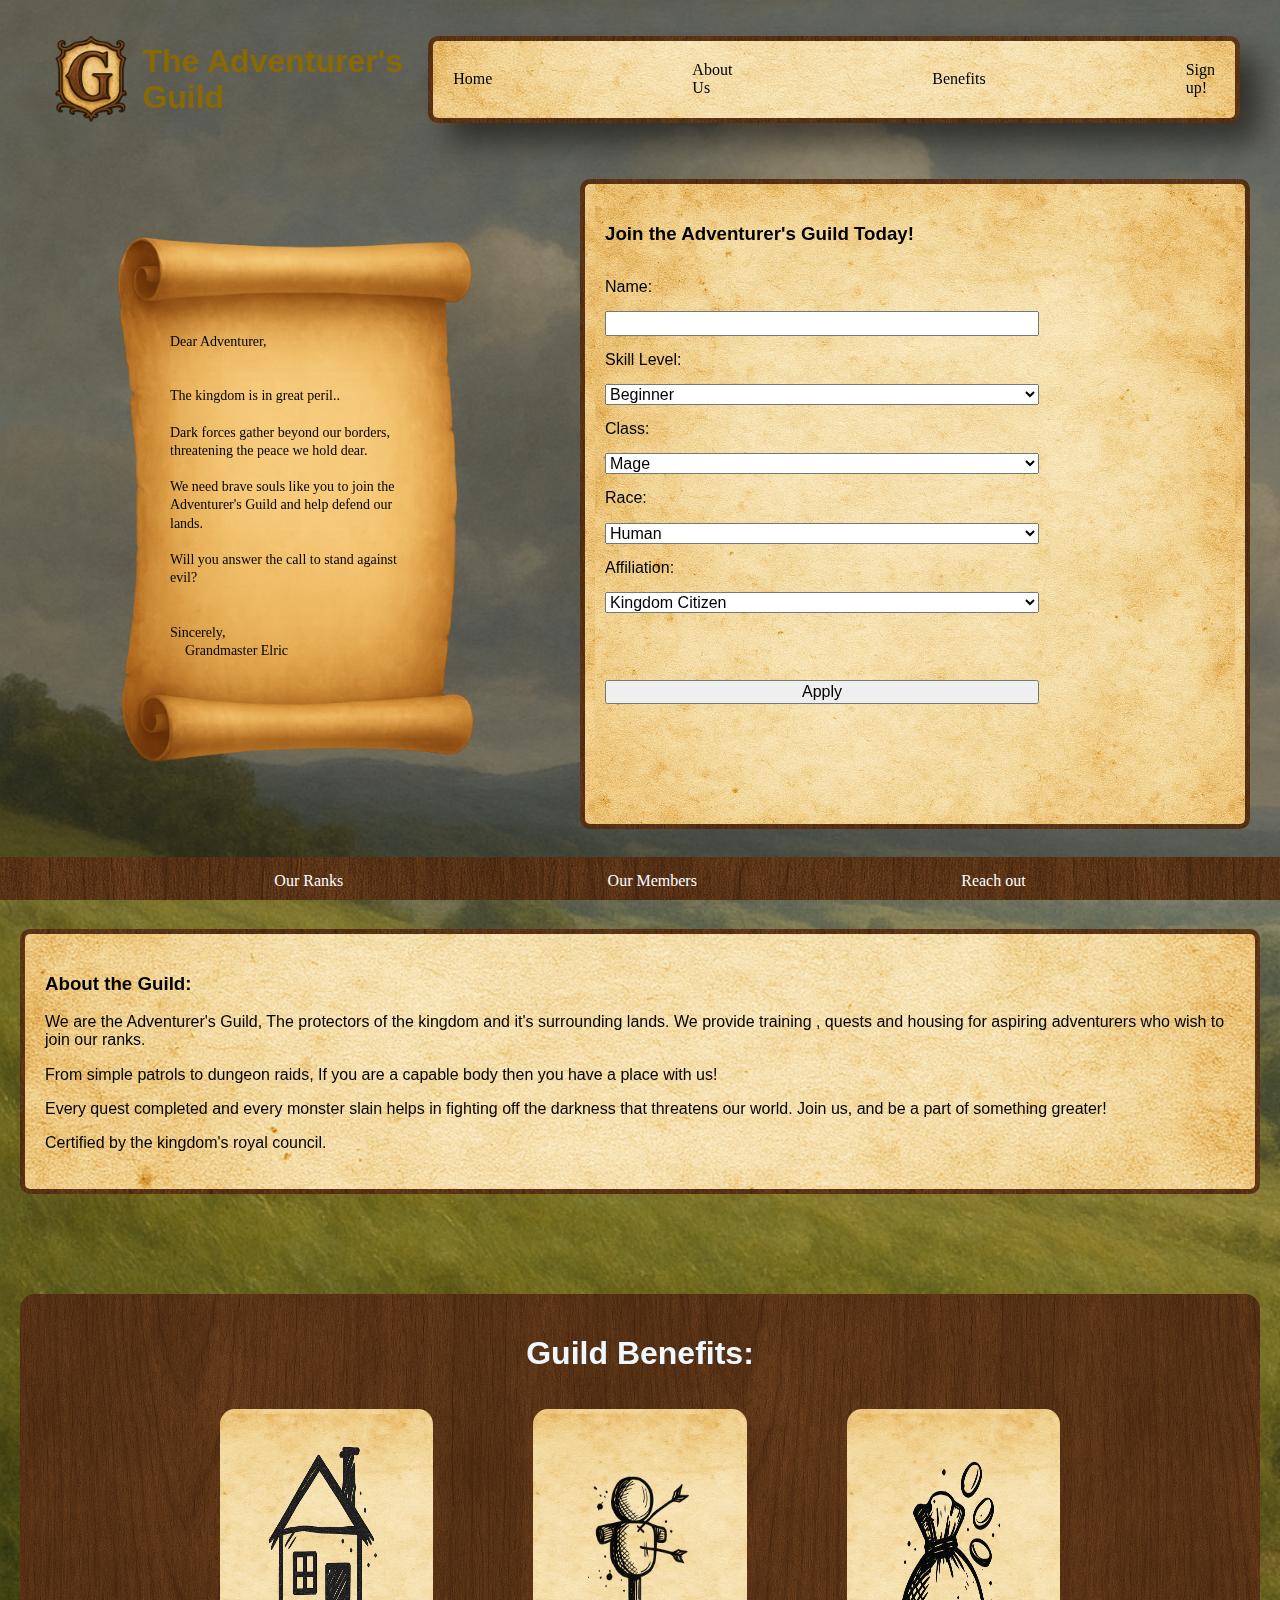
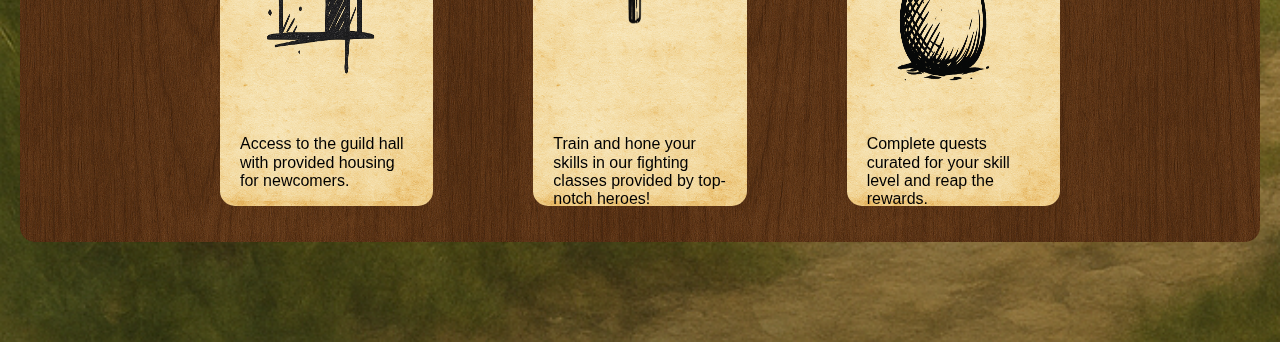
<file: index.html>
<!DOCTYPE html>
<html lang="en">
<head>
    <meta charset="UTF-8">
    <meta name="viewport" content="width=device-width, initial-scale=1.0">
    <meta name="description" content="Recruiting aspiring adventurers">
    <meta name="keywords" content="adventurers, guild, adventure, recruiting">
    <title>Adventurer's Guild</title>
    <link rel="stylesheet" href="normalize.css">
    <link rel="stylesheet" href="styles.css">
</head>
<body>
    <header>
        <div class="header-container">
            <div class="logo-container">
            <img id="logo" src="Images/AdventurersGuildLogo.png" alt="Adventurer's Guild Logo">
            <!--The Logo will be here-->
            </div>
            
            <h1 style="color: rgb(136, 105, 4); font-family:'Franklin Gothic Medium', 'Arial Narrow', Arial, sans-serif;">The Adventurer's Guild</h1>

            <nav>
                <ul>
                    <li><a href="index.html">Home</a></li>
                    <li><a href="index.html">About Us</a></li>
                    <li><a href="index.html">Benefits</a></li>
                    <li><a href="index.html">Sign up!</a></li>
                </ul>
            </nav>
        </div>
    </header>
    <!--End of Header-->

    <main>
      <section>
          <div class="MainContainer">
              <div class="TheRequestContainer">
                  <div class="TheLetter">
                      <div class="scroll-text-box">
                          <p>Dear Adventurer,
                              <br>
                              <br>
                              <br>
                              The kingdom is in great peril.. 
                              <br>
                              <br>
                              Dark forces gather beyond our borders, threatening the peace we hold dear.
                              <br>
                              <br>
                              We need brave souls like you to join the Adventurer's Guild and help defend our lands.
                              <br>
                              <br>
                              Will you answer the call to stand against evil?
                              <br>
                              <br>
                              <br>
                              Sincerely,
                              <br>
                              <span style="margin-left: 15px;">Grandmaster Elric</span> </p>
                      </div>
                  </div>

                  <div class="TheForm">
                      <form class="TheForm-Inside">
                          <h3>Join the Adventurer's Guild Today!</h3>
                          <label for="name">Name:</label>
                          <input type="text" id="name" name="name" required>

                          <label for="skill-level">Skill Level:</label>
                          <select id="skill-level" name="skill-level" required>
                              <option value="beginner">Beginner</option>
                              <option value="intermediate">Intermediate</option>
                              <option value="advanced">Advanced</option>
                          </select>

                          <label for="class">Class:</label>
                          <select id="class" name="class" required>
                              <option value="mage">Mage</option>
                              <option value="warrior">Warrior</option>
                              <option value="rogue">Rogue</option>
                              <option value="healer">Healer</option>
                              <option value="archer">Archer</option>
                          </select>

                          <label for="race">Race:</label>
                          <select id="race" name="race" required>
                            <option value="human">Human</option>
                            <option value="elf">Elf</option>
                            <option value="dwarf">Dwarf</option>
                            <option value="orc">Orc</option>
                            <option value="gnome">Gnome</option>
                            <option value="halfbeast">Half-Beast</option>
                          </select>

                          <label for="affiliation">Affiliation:</label>
                          <select id="affiliation" name="affiliation" required>
                            <option value="kingdom_citizen">Kingdom Citizen</option>
                            <option value="seven_tribes">Seven Tribes</option>
                            <option value="great_forest">Great Forest</option>
                            <option value="iron_mountain">Iron Mountain</option>
                            <option value="nomad">Nomad</option>
                          </select>
                          <br>
                          <br>
                          <button type="submit">Apply</button>
                      </form>
                  </div>
              </div>
          </section>

            <section>
              <div class="GuildIntro">
                <!--What we do and a concise description about us and our goals-->
                <h3>
                    About the Guild:
                </h3>
                <p>
                    We are the Adventurer's Guild, The protectors of the kingdom and it's surrounding lands. We provide training , quests and housing for aspiring adventurers who wish to
                    join our ranks.
                </p>
                <p>
                    From simple patrols to dungeon raids, If you are a capable body then you have a place with us!
                </p>
                <p>
                    Every quest completed and every monster slain helps in fighting off the darkness that threatens our world. Join us, and be a part of something greater!
                </p>
                <p>
                    Certified by the kingdom's royal council.
                </p>
              </div>
            </section>

            <section>
              <div class="CardsContainer">
                <h1 style="color: aliceblue;">Guild Benefits:</h1>
                <!--The images of what we provide with short descriptions-->
                <ul class="CardsList">
                    <li class="CardsItem"><img class="CardImage" src="Images/Housing.png"> <p>Access to the guild hall with provided housing for newcomers.</p></li>
                    <li class="CardsItem"><img class="CardImage" src="Images/PracticeDummy.png"><p>Train and hone your skills in our fighting classes provided by top-notch heroes!</p></li>
                    <li class="CardsItem"><img class="CardImage" src="Images/MoneyBag.png"><p>Complete quests curated for your skill level and reap the rewards.</p></li>
                </ul>
              </div>
            </section>
        </div>
    </main>
    <!--End of main-->

    <footer>
        <a href="index.html">Our Ranks</a>
        <a href="index.html">Our Members</a>
        <a href="index.html">Reach out</a>
    </footer>
</body>
</html>
</file>
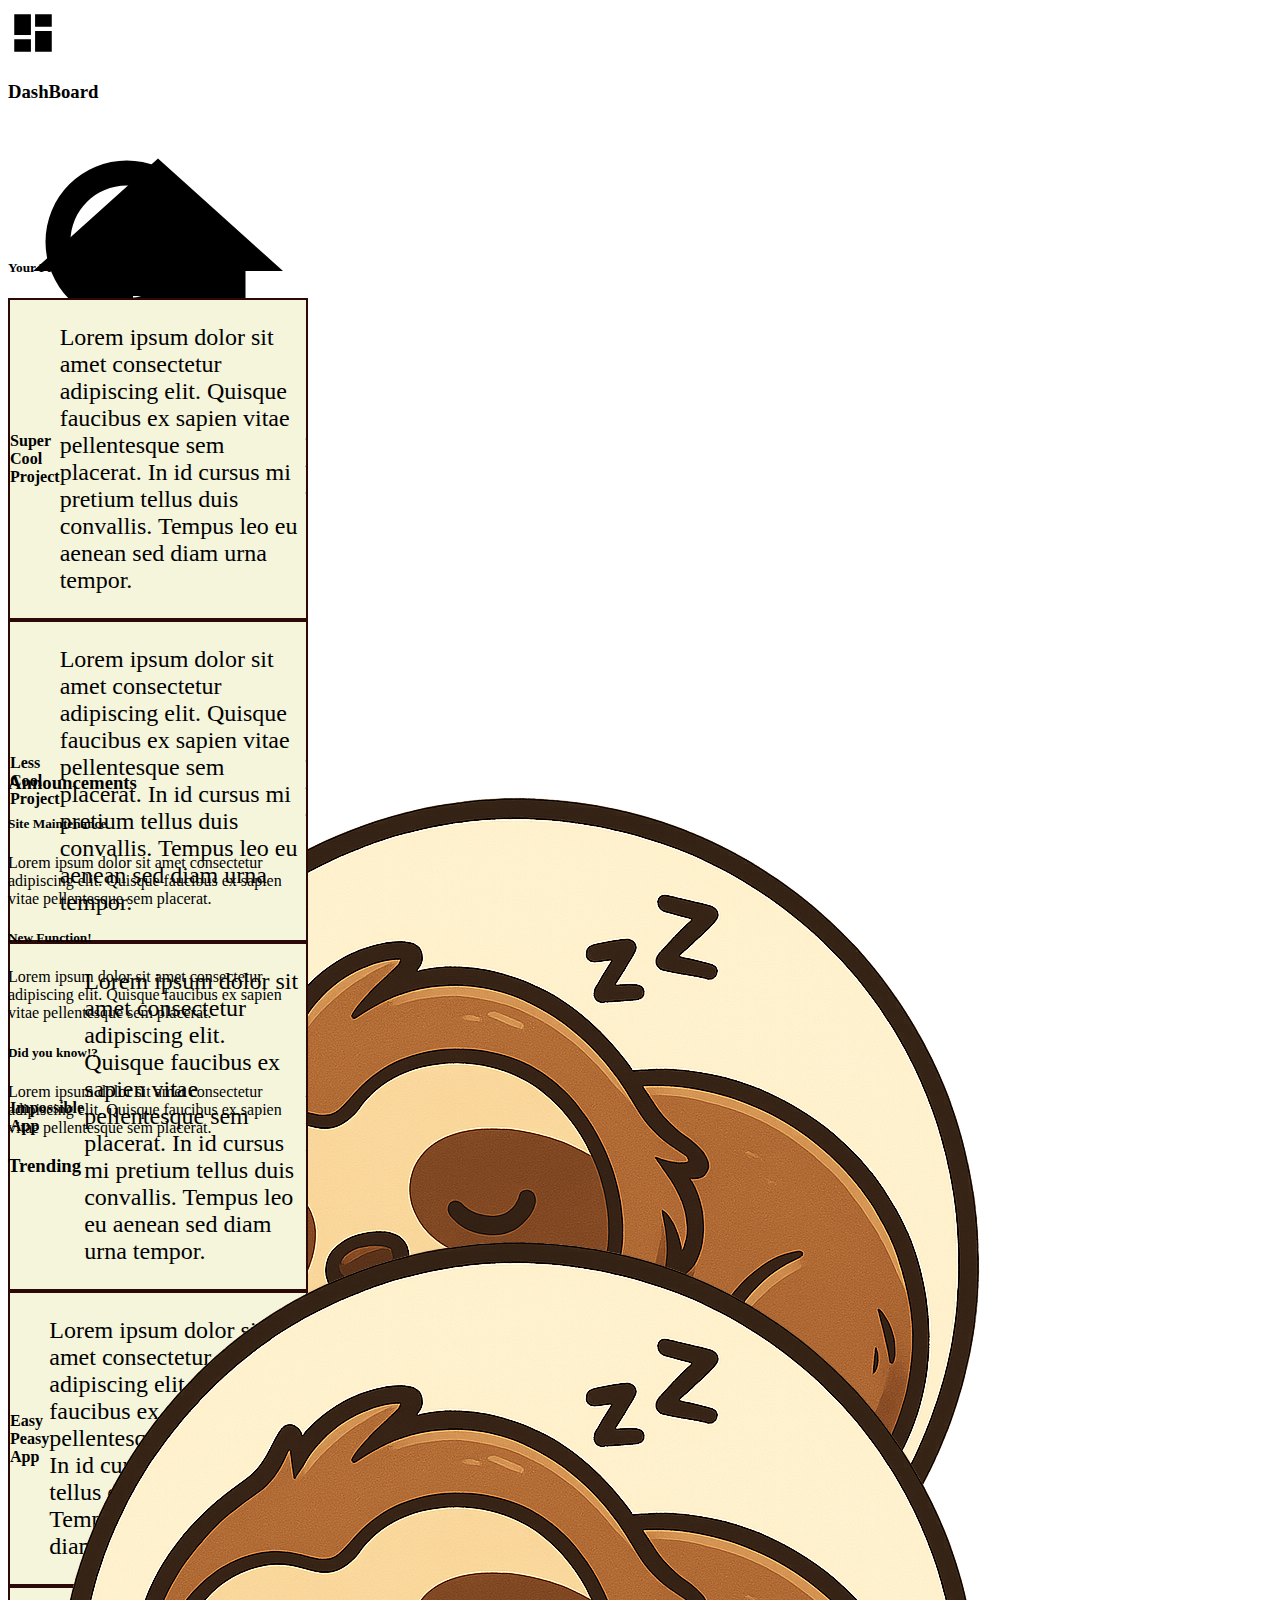
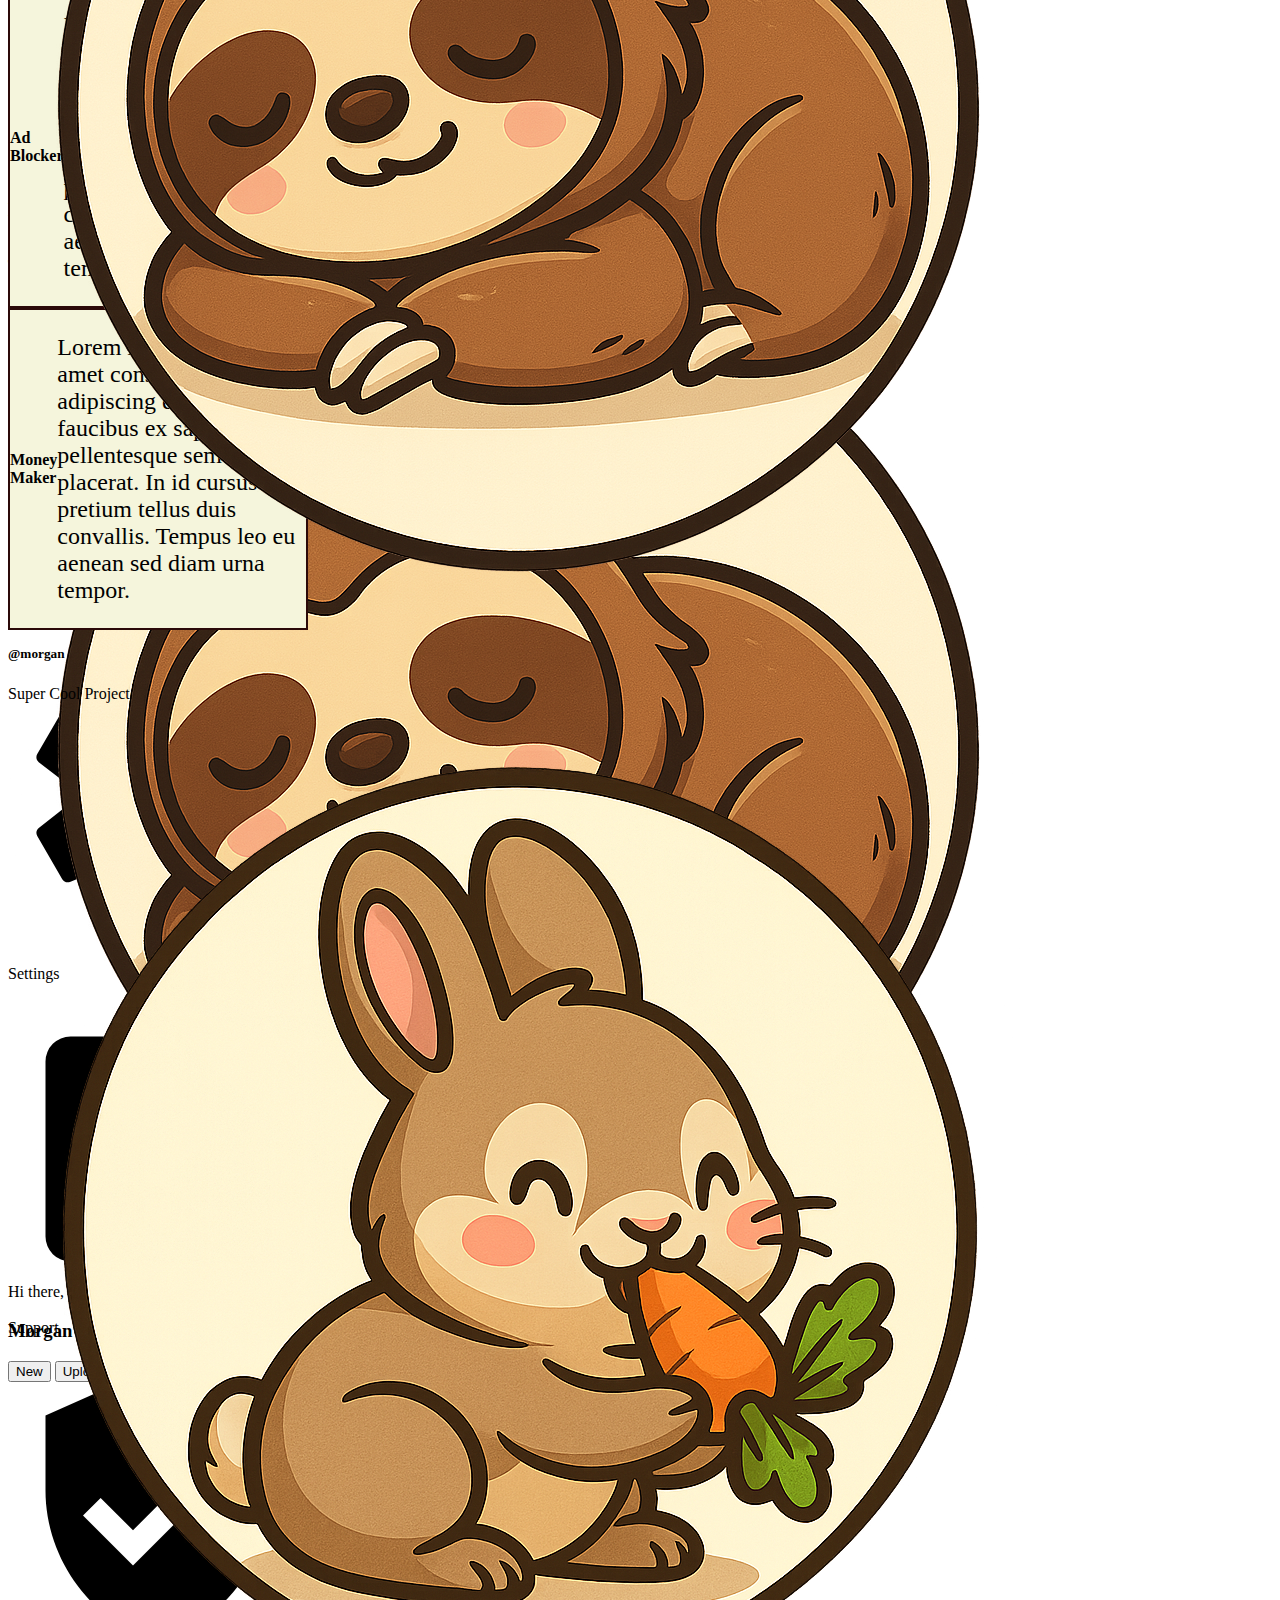
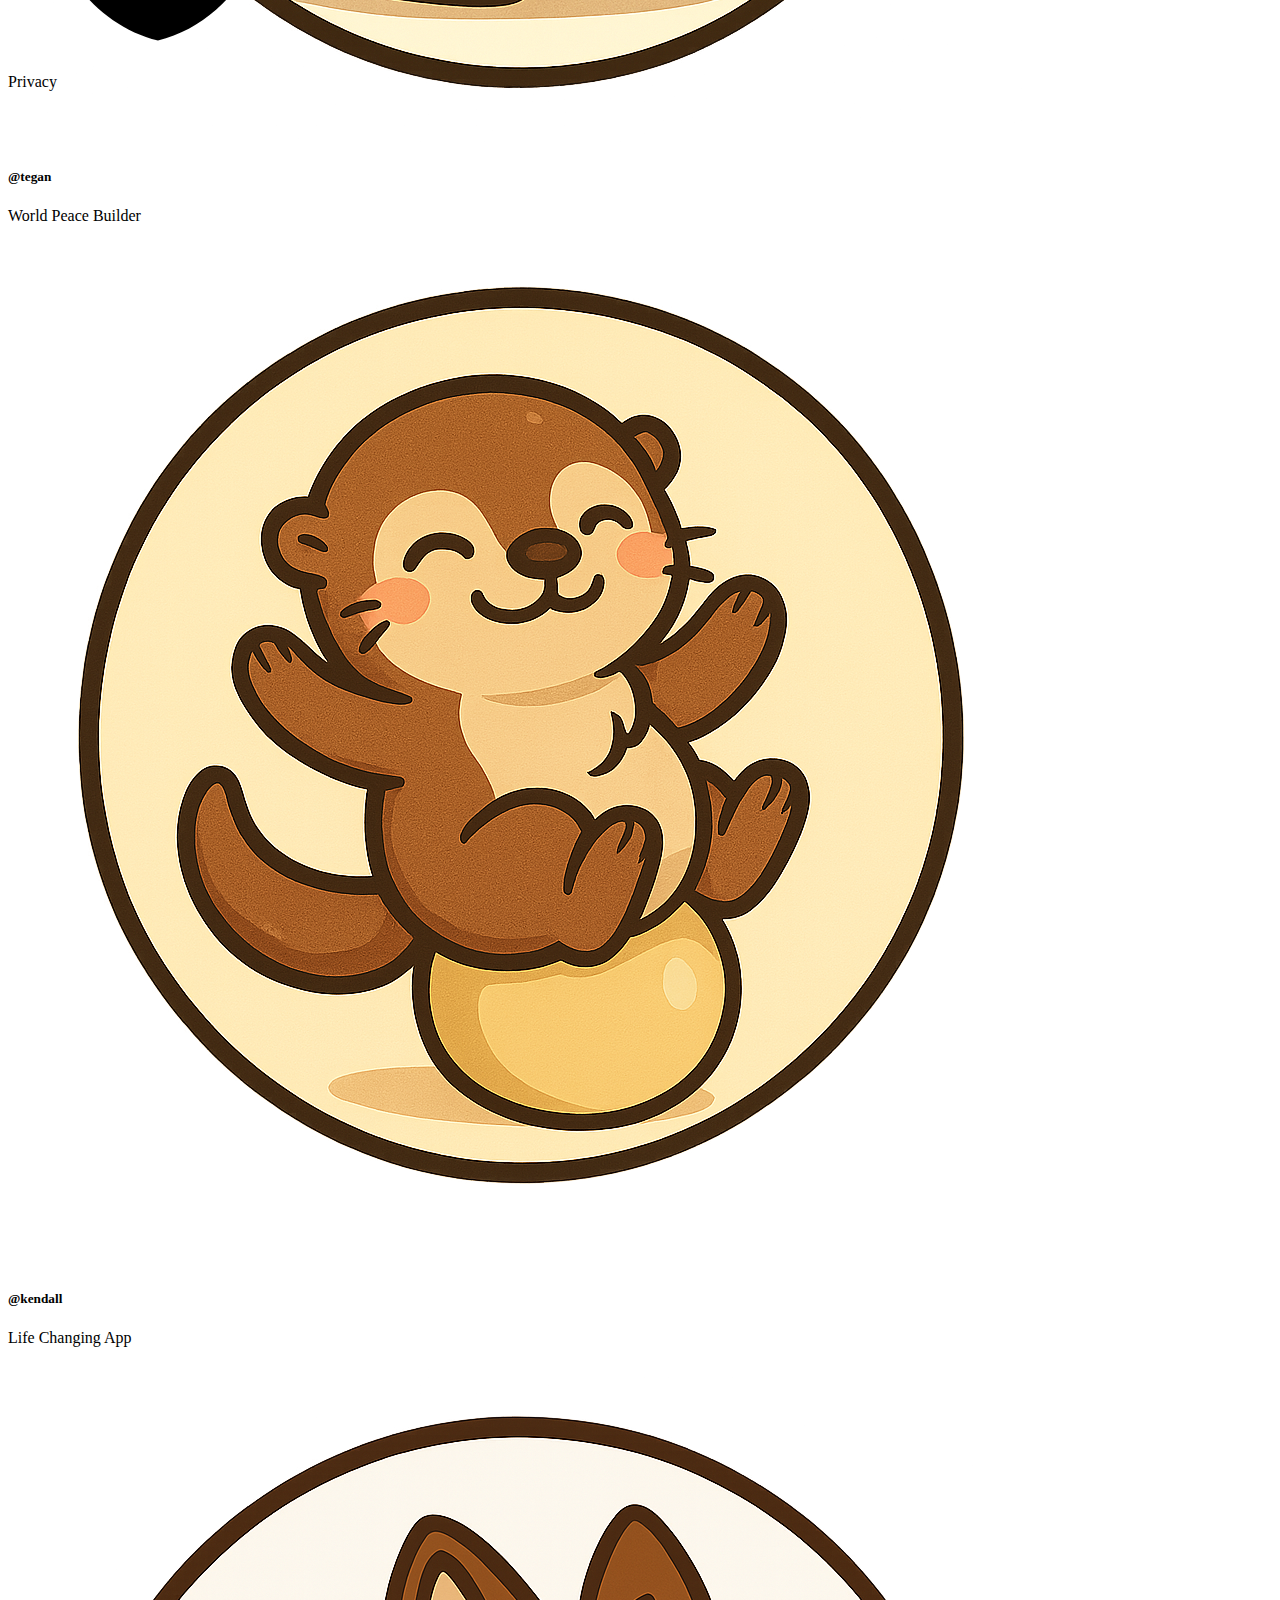
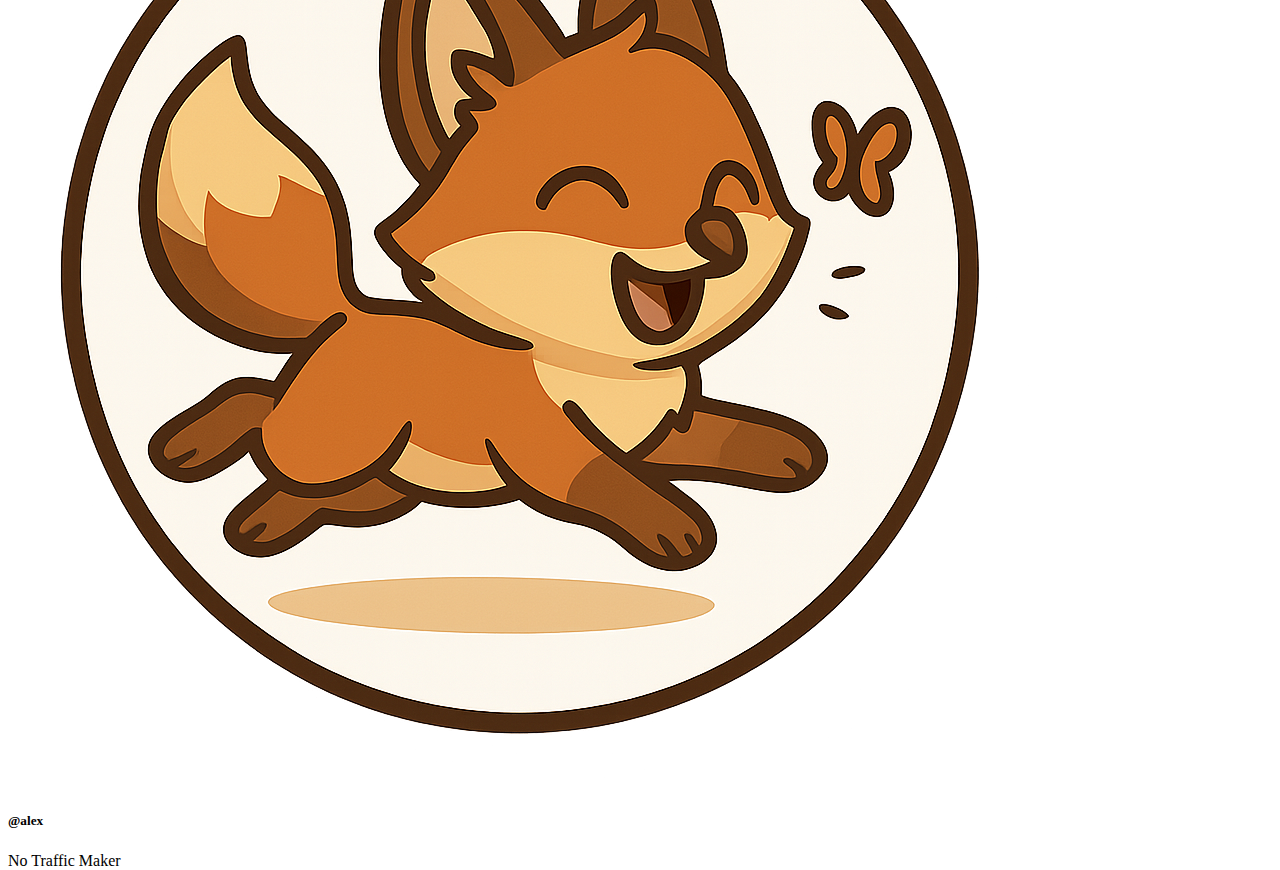
<file: test.html>
<!DOCTYPE html>
<html lang="en">
<head>
    <meta charset="UTF-8">
    <meta name="viewport" content="width=device-width, initial-scale=1.0">
    <link rel="stylesheet" href="testing.css">
    <title>Testing space</title>
</head>
<body>
    <div class="gridContainer">
        <div class="sideBar">
            <div class="sideBarIcons">
                <img src="testingImages/view-dashboard.svg" alt="dashboard_icon" style="width: 50px;">
                <h3>DashBoard</h3>
            </div>
            <div>
                <div class="sideBarIcons">
                <img src="testingImages/home.svg" alt="home_icon">
                <p>Home</p>
                </div>
                <div class="sideBarIcons">
                <img src="testingImages/card-account-details.svg" alt="account_icon">
                <p>Profile</p>
                </div>
                <div class="sideBarIcons">
                <img src="testingImages/message-reply.svg" alt="messages_icon">
                <p>Messages</p>
                </div>
                <div class="sideBarIcons">
                <img src="testingImages/clock-time-four.svg" alt="history_icon">
                <p>History</p>
                </div>
                <div class="sideBarIcons">
                <img src="testingImages/briefcase.svg" alt="tasks_icon">
                <p>Tasks</p>
                </div>
                <div class="sideBarIcons">
                <img src="testingImages/account-group.svg" alt="communities_icon">
                <p>Communities</p>
                </div>
            </div>

            <div>
                <div class="sideBarIcons">
                <img src="testingImages/cog.svg" alt="settings_icon">
                <p>Settings</p>
                </div>
                <div class="sideBarIcons">
                <img src="testingImages/help-box.svg" alt="support_icon">
                <p>Support</p>
                </div>
                <div class="sideBarIcons">
                <img src="testingImages/shield-check.svg" alt="privacy_icon">
                <p>Privacy</p>
                </div>
            </div>
        </div>




        <div class="navBar">
            <div class="topPart">
                <img src="testingImages/magnify.svg" alt="search_icon">
                <input type="text" id="search" name="search">
                <img src="testingImages/bell-ring-outline.svg" alt="notifications_icon">
                <img src="testingImages/ProfilePic.png" alt="profile_picture">
                <h3>Morgan Oakley</h3>
            </div>

            <div class="bottomPart">
                <div>
                   <img src="testingImages/ProfilePic.png"> 
                </div>
                <div>
                    <p> Hi there,</p>
                    <h3>Morgan Oakley (@morgan)</h3>
                </div>
                <div>
                    <button id="myB">New</button>
                    <button>Upload</button>
                    <button>Share</button>
                </div>
            </div>
        </div>

        <div class="articleBar">
            <h5>Your Projects</h5>

            <div class="articleGrid">
                <div class="card">
                    <h6>Super Cool Project</h6>
                    <p>Lorem ipsum dolor sit amet consectetur adipiscing elit.
                    Quisque faucibus ex sapien vitae pellentesque sem placerat. In id cursus mi pretium tellus duis convallis.
                    Tempus leo eu aenean sed diam urna tempor. </p>
                    <div class="cardIcons">
                        <img src="testingImages/star-plus-outline.svg">
                        <img src="testingImages/eye-plus-outline.svg">
                        <img src="testingImages/share-variant-outline.svg">
                    </div>
                </div>
                <div class="card">
                    <h6>Less Cool Project</h6>
                    <p>Lorem ipsum dolor sit amet consectetur adipiscing elit.
                    Quisque faucibus ex sapien vitae pellentesque sem placerat. In id cursus mi pretium tellus duis convallis.
                    Tempus leo eu aenean sed diam urna tempor. </p>
                    <div class="cardIcons">
                        <img src="testingImages/star-plus-outline.svg">
                        <img src="testingImages/eye-plus-outline.svg">
                        <img src="testingImages/share-variant-outline.svg">
                    </div>
                </div>
                <div class="card">
                    <h6>Impossible App</h6>
                    <p>Lorem ipsum dolor sit amet consectetur adipiscing elit.
                    Quisque faucibus ex sapien vitae pellentesque sem placerat. In id cursus mi pretium tellus duis convallis.
                    Tempus leo eu aenean sed diam urna tempor. </p>
                    <div class="cardIcons">
                        <img src="testingImages/star-plus-outline.svg">
                        <img src="testingImages/eye-plus-outline.svg">
                        <img src="testingImages/share-variant-outline.svg">
                    </div>
                </div>
                <div class="card">
                    <h6>Easy Peasy App</h6>
                    <p>Lorem ipsum dolor sit amet consectetur adipiscing elit.
                    Quisque faucibus ex sapien vitae pellentesque sem placerat. In id cursus mi pretium tellus duis convallis.
                    Tempus leo eu aenean sed diam urna tempor. </p>
                    <div class="cardIcons">
                        <img src="testingImages/star-plus-outline.svg">
                        <img src="testingImages/eye-plus-outline.svg">
                        <img src="testingImages/share-variant-outline.svg">
                    </div>
                </div>
                <div class="card">
                    <h6>Ad Blocker</h6>
                    <p>Lorem ipsum dolor sit amet consectetur adipiscing elit.
                    Quisque faucibus ex sapien vitae pellentesque sem placerat. In id cursus mi pretium tellus duis convallis.
                    Tempus leo eu aenean sed diam urna tempor. </p>
                    <div class="cardIcons">
                        <img src="testingImages/star-plus-outline.svg">
                        <img src="testingImages/eye-plus-outline.svg">
                        <img src="testingImages/share-variant-outline.svg">
                    </div>
                </div>
                <div class="card">
                    <h6>Money Maker</h6>
                    <p>Lorem ipsum dolor sit amet consectetur adipiscing elit.
                    Quisque faucibus ex sapien vitae pellentesque sem placerat. In id cursus mi pretium tellus duis convallis.
                    Tempus leo eu aenean sed diam urna tempor. </p>
                    <div class="cardIcons">
                        <img src="testingImages/star-plus-outline.svg">
                        <img src="testingImages/eye-plus-outline.svg">
                        <img src="testingImages/share-variant-outline.svg">
                    </div>
                </div>
            </div>
        </div>






        <div class="rightBar">
            <div class="announcementsBar">
                <h3>Announcements</h3>
                <div class="announcementsGrid">
                    <div>
                        <h5>Site Maintenance</h5>
                        <p>Lorem ipsum dolor sit amet consectetur adipiscing elit.
                    Quisque faucibus ex sapien vitae pellentesque sem placerat.</p>
                    </div>

                    <div>
                        <h5>New Function!</h5>
                        <p>Lorem ipsum dolor sit amet consectetur adipiscing elit.
                    Quisque faucibus ex sapien vitae pellentesque sem placerat.</p>
                    </div>

                    <div>
                        <h5>Did you know!?</h5>
                        <p>Lorem ipsum dolor sit amet consectetur adipiscing elit.
                    Quisque faucibus ex sapien vitae pellentesque sem placerat.</p>
                    </div>
                </div>
            </div>

            <div class="trendingBar">
                <h3>Trending</h3>
                <div class="trendingGrid">
                    <div class="trendingCell">
                        <img src="testingImages/ProfilePic.png">
                        <div>
                            <h5>@morgan</h5>
                            <p>Super Cool Project</p>
                        </div>
                    </div>

                    <div class="trendingCell">
                        <img src="testingImages/profpic2.png">
                        <div>
                            <h5>@tegan</h5>
                            <p>World Peace Builder</p>
                        </div>
                    </div>

                    <div class="trendingCell">
                        <img src="testingImages/profpic3.png">
                        <div>
                            <h5>@kendall</h5>
                            <p>Life Changing App</p>
                        </div>
                    </div>

                    <div class="trendingCell">
                        <img src="testingImages/profpic4.png">
                        <div>
                            <h5>@alex</h5>
                            <p>No Traffic Maker</p>
                        </div>
                    </div>
                    
                </div>

            </div>
        </div>
    </div>
    <script src="testing.js"></script>
</body>
</html>
</file>
<file: styles.css>
body {
    margin: 0;
    padding: 0;
    background-image: url('Images/BackgroundImageHills.png');
    background-position: left top;
    background-size: cover;
    background-repeat: no-repeat;
}

body::before {
    content: "";
    position: fixed;
    top: 0;
    left: 0;
    width: 100%;
    height: 100%;
    background-color: rgba(0, 0, 0, 0.35); /* Adjust opacity as needed */
    z-index: -1; /* Ensure it is behind all content */ 
}

header {
    padding: 10px;
}

main {
    font-family: Arial, sans-serif;
    margin: 20px;
}

footer {
    color: white;
    text-align: center;
    padding: 10px;
    position: fixed;
    width: 100%;
    bottom: 0;

    display: flex;
    justify-content: space-evenly;
    align-items: center;

    background-image: url(Images/Wood1.png);
}
footer a {
    color: rgb(255, 255, 255);
    text-decoration: none;
    padding-top: 5px;
}

ul {
    list-style-type: none;
    padding: 0;
}

.header-container {
    display: flex;
    justify-content: space-between;
    align-items: center;
    max-width: 1200px;
    margin: 0 auto;
    padding: 10px;
}

#logo {
    flex-grow: 1;
    width: 100%;
    height: auto;
    object-fit: contain;
}

nav ul {
    display: flex;
    justify-content: space-around;
    align-items: center;
    gap: 200px;
    border: 5px solid transparent;
    border-radius: 10px;
    padding: 20px;
    background-color: white;
    color: black;

    background-image: url(Images/Parchment1.png), url(Images/Wood1.png);
    background-clip: padding-box, border-box;
    background-position: center;
    background-size: cover;
    box-shadow: 20px 20px 30px rgba(0, 0, 0, 0.5);
}

nav ul li a {
    text-decoration: none;
    color: black;
}

.logo-container {
    display: flex;
    justify-content: center;
    align-items: center;
    max-width: 8vw;
    height: auto;
}

.GuildIntro{
    display: block;
    margin: 0 auto;
    margin-top: 100px;
    padding: 20px;
    max-width: 1200px;
    height: auto;

    background-image: url(Images/Parchment1.png), url(Images/Wood1.png);
    background-clip: padding-box, border-box;
    background-size: cover;
    background-position: center;
    border: 5px solid transparent;
    border-radius: 10px;
}

.MainContainer{
    max-width: 1500px;
    margin: 0 auto;
}

.TheRequestContainer{
    display: flex;
    justify-content: space-between;
}

.TheLetter{
    background-image: url(Images/Letter.png);
    background-position: center;
    background-size: contain;
    background-repeat: no-repeat;
    position: relative;
    width: 550px;
    min-height: 650px;
}

.scroll-text-box{
    position: absolute;
    top: 140px;
    left: 150px;
    right: 150px;
    bottom: 100px;
    overflow: hidden;
    text-align: left;
    font-family: 'Lucida Handwriting', cursive;
    font-size: 14px;
    line-height: 1.3;
}

.TheForm {
    background-image: url(Images/Parchment1.png), url(Images/Wood1.png);
    background-clip: padding-box, border-box;
    border: 5px solid transparent;
    border-radius: 10px;
    background-position: center;
    background-size: contain;
    
    padding: 20px;
    margin: 0 auto;
    width: 620px;
}

.TheForm-Inside {
    display: flex;
    flex-direction: column;
    gap: 15px;
    width: 70%;
}

.CardsContainer {
    display: flex;
    justify-content: center;
    align-items: center;
    flex-direction: column;

    background-image:url(Images/Wood1.png);
    background-size: contain;
    background-position: center;

    margin-top: 100px;
    margin-bottom: 100px;

    border-radius: 15px;
    padding: 20px;
}

.CardsList {
    display: flex;
    width: 70%;
    gap: 100px;
}

.CardsItem {
    background-image: url(Images/Parchment1.png);
    background-position: center;
    background-size: cover;
    border: 5px solid transparent;
    border-radius: 15px;

    padding: 15px;
    justify-content: center;
    align-items: center;

    height: auto;
    width: 100%;
}

.CardImage {
    height: 80%;
    width: 95%;
}
</file>
<file: testing.css>
.gridContainer {
    display: inline-grid;
    grid-template: 100px 100px 500px 100px / 300px 900px ;
    grid-auto-flow: column;
    grid-auto-columns: 100px;
    gap: 15px;
}

.card {
    display: flex;
    justify-content: center;
    align-items: center;
    
    background-color: beige;
    border: solid 2px rgb(43, 9, 9);

    font-size: x-large;
}

.nav {
    display: flex;
    justify-content: center;
    align-items: center;
    
    background-color: beige;
    border: solid 2px rgb(43, 9, 9);

    font-size: x-large;  

    grid-column: 1 / 3;
}

.footer {
    display: flex;
    justify-content: center;
    align-items: center;
    
    background-color: beige;
    border: solid 2px rgb(43, 9, 9);

    font-size: x-large;  

    grid-column: 1 / 3;
    grid-row: 4 / 5;
}

.sidebar {
    display: flex;
    justify-content: center;
    align-items: center;
    
    background-color: beige;
    border: solid 2px rgb(43, 9, 9);

    font-size: x-large;  

    grid-column: 1 / 2;
    grid-row: 2 / 4;
}
</file>
